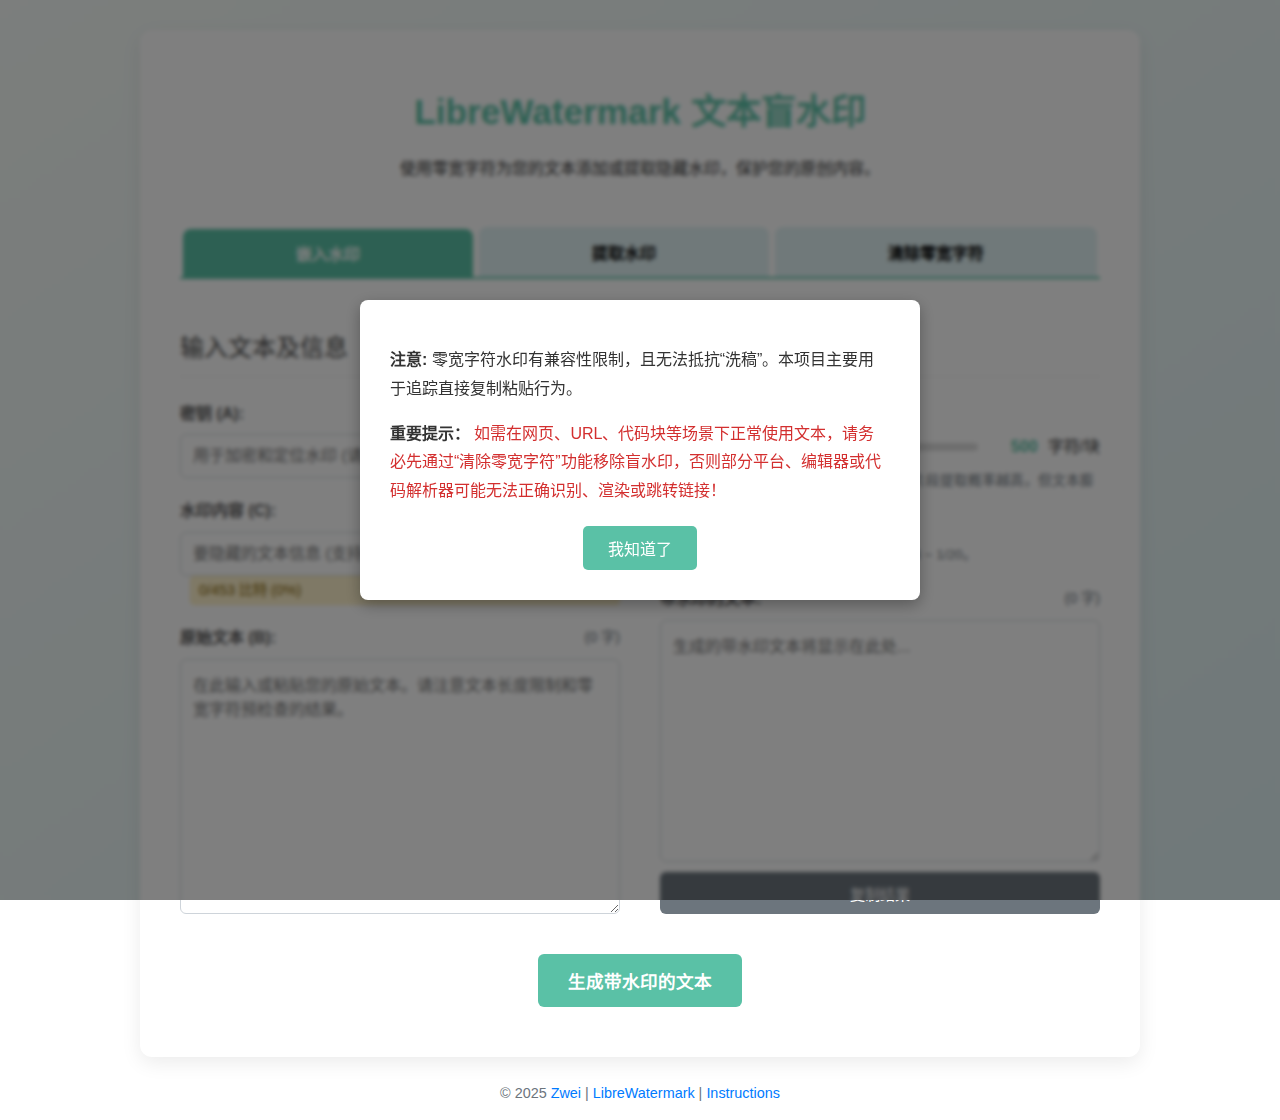
<file: index.html>
<!DOCTYPE html>
<html lang="zh-CN">
<head>
    <meta charset="UTF-8">
    <meta name="viewport" content="width=device-width, initial-scale=1.0">
    <title>LibreWatermark - 文本盲水印工具</title>
    <link rel="stylesheet" href="css/style.css">
</head>
<body>
    <div class="container">
        <header>
            <h1>LibreWatermark 文本盲水印</h1>
            <p>使用零宽字符为您的文本添加或提取隐藏水印，保护您的原创内容。</p>
        </header>

        <div class="tabs">
            <button class="tab-button active" data-tab="embed">嵌入水印</button>
            <button class="tab-button" data-tab="extract">提取水印</button>
            <button class="tab-button" data-tab="clean">清除零宽字符</button>
        </div>

        <!-- 嵌入水印区域 -->
        <div id="embed" class="tab-content active">
            <div class="content-layout">
                <div class="left-panel">
                    <h2>输入文本及信息</h2>
                    <div class="form-group">
                        <label for="embed-key">密钥 (A):</label>
                        <input type="password" id="embed-key" placeholder="用于加密和定位水印 (请妥善保管)" autocomplete="new-password">
                    </div>
                    <div class="form-group">
                        <label for="embed-watermark">水印内容 (C):</label>
                        <input type="text" id="embed-watermark" placeholder="要隐藏的文本信息 (支持中文)">
                    </div>
                    <div class="form-group">
                        <label for="embed-text">原始文本 (B): <span class="char-count" id="embed-text-count">(0 字)</span></label>
                        <textarea id="embed-text" rows="12" placeholder="在此输入或粘贴您的原始文本。请注意文本长度限制和零宽字符预检查的结果。"></textarea> <!-- 提示文本略微修改 -->
                    </div>
                </div>
                <div class="right-panel">
                    <h2>输出结果</h2>
                    <div class="form-group">
                        <label for="density-slider">水印密度/分块大小:</label>
                        <div class="slider-container">
                            <input type="range" id="density-slider" min="50" max="10000" value="500" step="5">
                            <span id="density-value">500</span> 字符/块
                        </div>
                        <small>值越小，水印在分块中越密集重复，从短片段提取概率越高，但文本膨胀越大。</small>
                        <br>
                        <small>对于大段文本，推荐值约为原文长度的 1/4 ~ 1/20。</small>
                    </div>
                    <div class="form-group result-group">
                        <label for="embed-output">带水印的文本: <span class="char-count" id="embed-output-count">(0 字)</span></label>
                        <textarea id="embed-output" rows="12" readonly placeholder="生成的带水印文本将显示在此处..."></textarea>
                        <button id="copy-button" class="copy-button secondary" disabled>复制结果</button>
                    </div>
                </div>
            </div>
             <div class="button-container">
                <button id="embed-button" class="action-button primary">生成带水印的文本</button>
             </div>
        </div>

        <!-- 提取水印区域 -->
        <div id="extract" class="tab-content">
             <div class="content-layout">
                 <div class="left-panel">
                     <h2>输入文本及密钥</h2>
                    <div class="form-group">
                        <label for="extract-key">密钥 (A):</label>
                        <input type="password" id="extract-key" placeholder="必须与嵌入时使用的密钥完全一致" autocomplete="new-password">
                    </div>
                    <div class="form-group">
                        <label for="extract-text">包含水印的文本: <span class="char-count" id="extract-text-count">(0 字)</span></label>
                        <textarea id="extract-text" rows="12" placeholder="在此输入或粘贴可能包含水印的文本"></textarea>
                    </div>
                 </div>
                 <div class="right-panel">
                     <h2>提取结果</h2>
                     <div class="form-group result-group">
                        <label>提取到的水印:</label>
                        <p id="extract-output" class="output-display">[提取结果将显示在此处]</p>
                    </div>
                 </div>
             </div>
             <div class="button-container">
                <button id="extract-button" class="action-button primary">尝试提取水印</button>
             </div>
        </div>

        <!-- 清除零宽字符区域 -->
        <div id="clean" class="tab-content">
             <div class="content-layout">
                 <div class="left-panel">
                     <h2>输入文本</h2>
                    <div class="form-group">
                        <label for="clean-text">待清除文本: <span class="char-count" id="clean-text-count">(0 字)</span></label>
                        <textarea id="clean-text" rows="12" placeholder="在此输入或粘贴可能包含零宽字符的文本"></textarea>
                    </div>
                 </div>
                 <div class="right-panel">
                     <h2>清除结果</h2>
                     <div class="form-group result-group">
                        <label>已清除零宽字符的文本: <span class="char-count" id="clean-output-count">(0 字)</span></label>
                        <p id="clean-output" class="output-display">[清除结果将显示在此处]</p>
                        <button id="copy-clean-button" class="copy-button secondary" disabled>复制结果</button>
                    </div>
                 </div>
             </div>
             <div class="button-container">
                <button id="clean-button" class="action-button primary">清除零宽字符</button>
             </div>
        </div>

    </div> <!-- .container 结束 -->

    <!-- 通知容器，用于显示非阻塞式提示 (例如： success, error, info)，位于右上角 -->
    <div id="notification-container"></div>

    <!-- 初次访问时显示的重要提示弹窗 (居中，手动关闭) -->
    <div id="first-visit-modal-overlay" class="modal-overlay">
        <div class="modal-content">
            <div class="modal-message">
                <p><strong>注意:</strong> 零宽字符水印有兼容性限制，且无法抵抗“洗稿”。本项目主要用于追踪直接复制粘贴行为。</p>
                <p><strong>重要提示：</strong> <span style="color:#d32f2f;">如需在网页、URL、代码块等场景下正常使用文本，请务必先通过“清除零宽字符”功能移除盲水印，否则部分平台、编辑器或代码解析器可能无法正确识别、渲染或跳转链接！</span></p>
            </div>
            <div class="modal-footer">
                <button id="first-visit-modal-close" class="modal-close">我知道了</button>
            </div>
        </div>
    </div>

    <footer style="margin-top: 0px; padding: 15px;">
        <p style="margin: 0;">&copy; 2025 <a href="https://zwei.de.eu.org/" target="_blank">Zwei</a> | <a href="https://github.com/bestZwei/LibreWatermark" target="_blank">LibreWatermark</a> | <a href="instructions.html">Instructions</a></p>
    </footer>

    <!-- 引用 JS 文件 -->
    <script src="js/watermark.js"></script>
    <script src="js/main.js"></script>
</body>
</html>
</file>
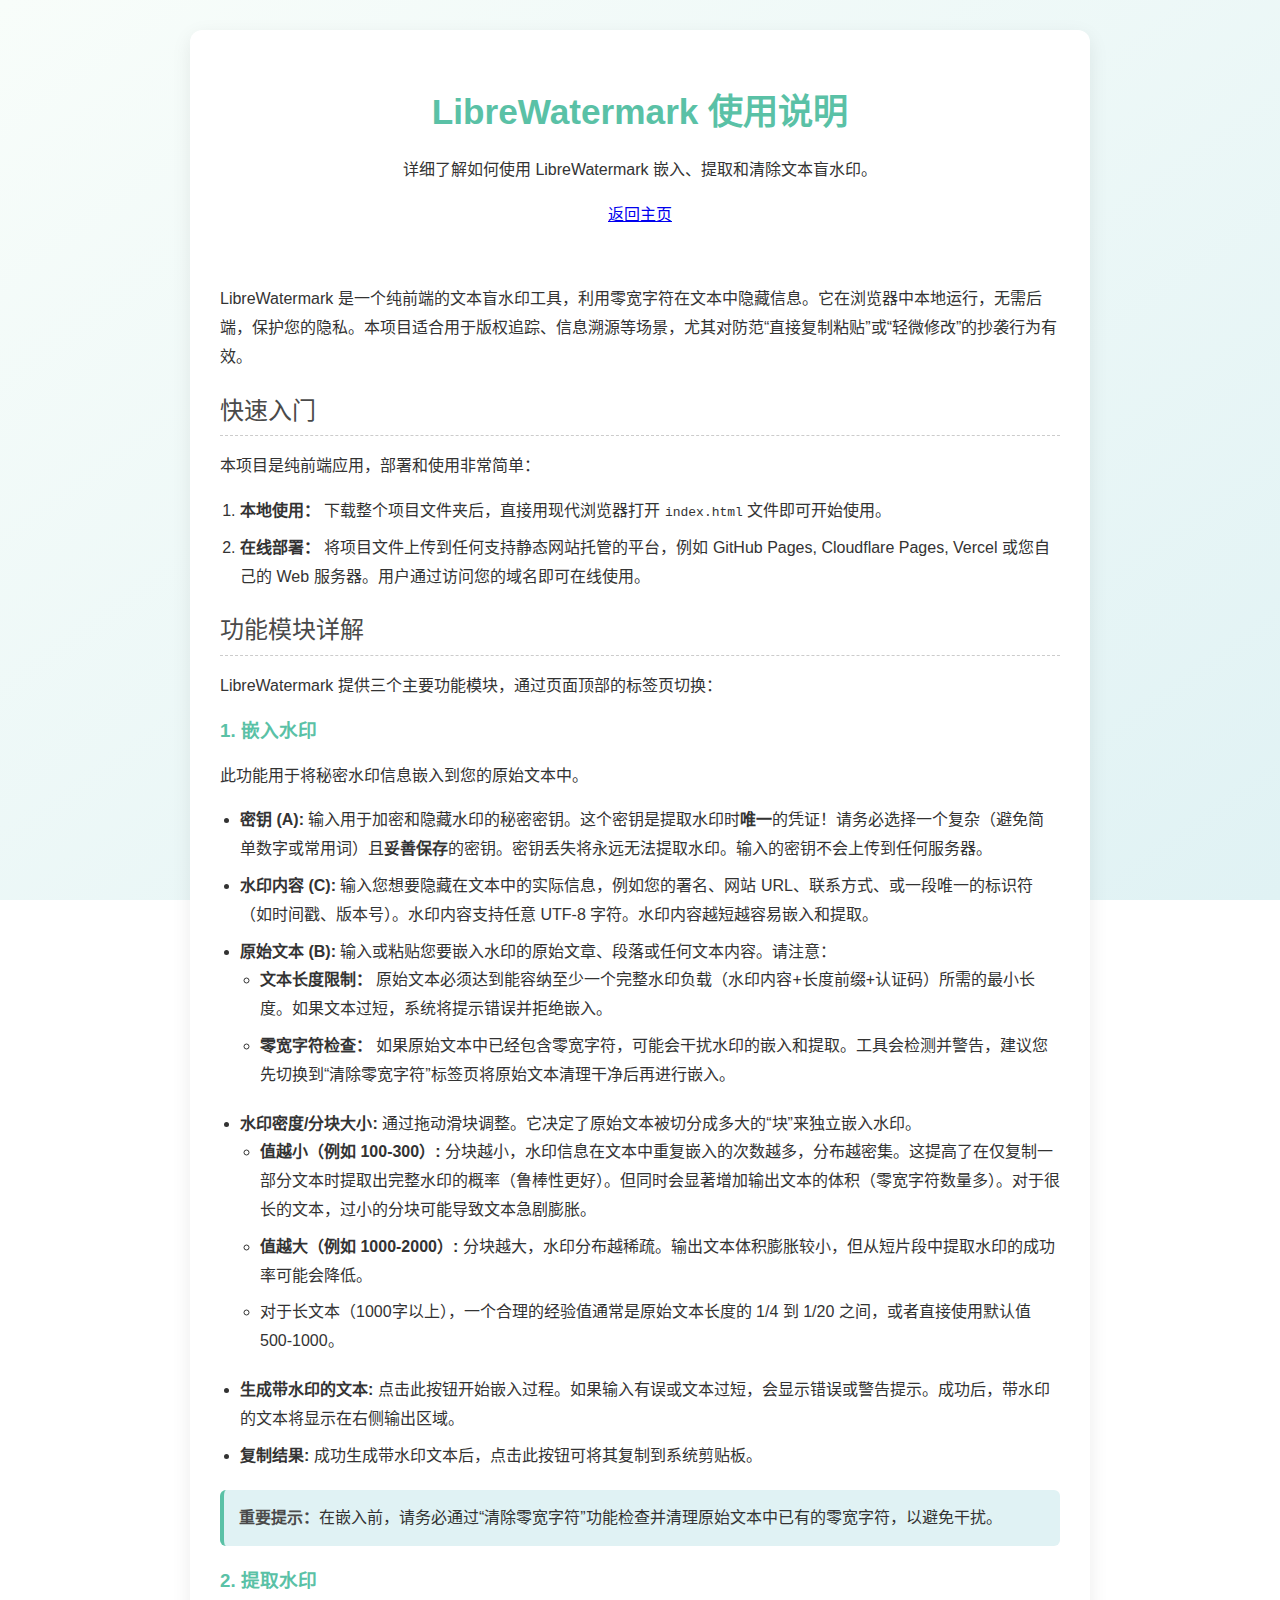
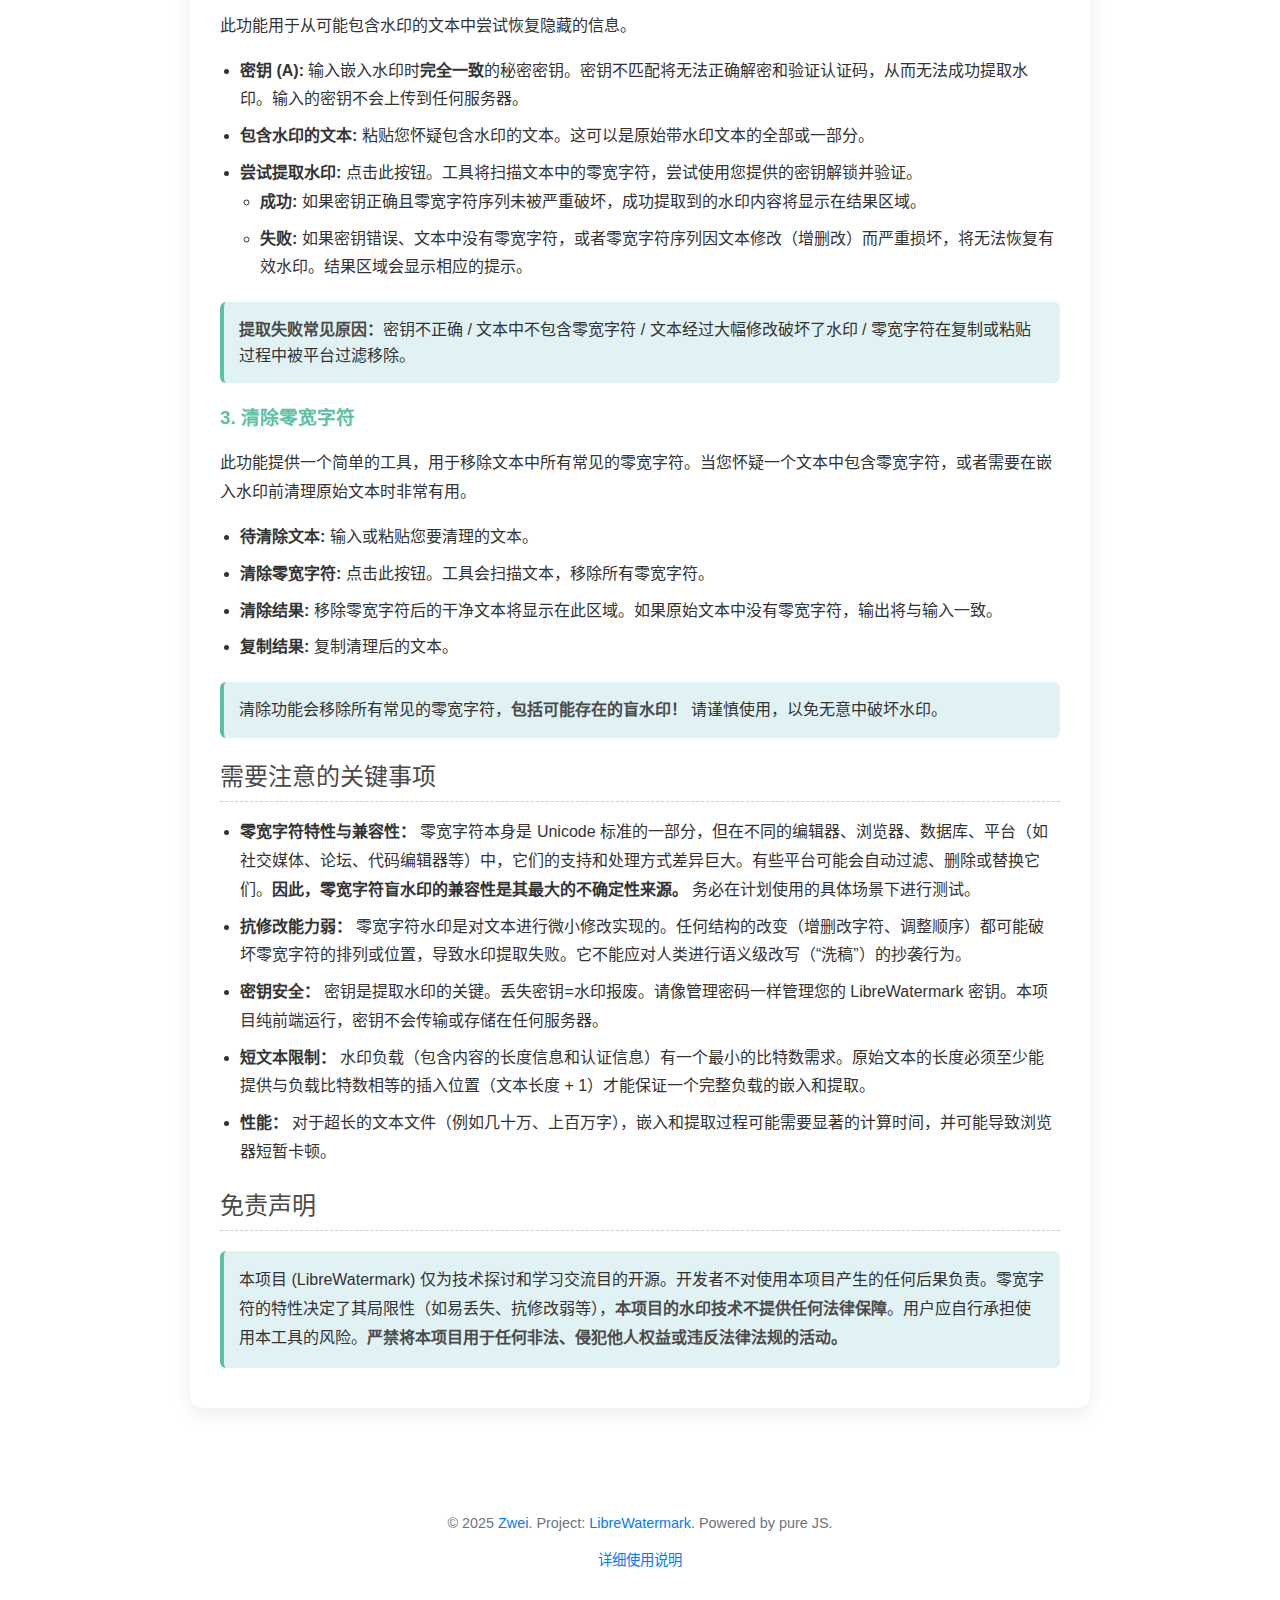
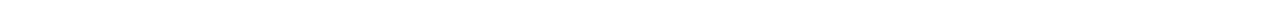
<file: instructions.html>
<!DOCTYPE html>
<html lang="zh-CN">
<head>
    <meta charset="UTF-8">
    <meta name="viewport" content="width=device-width, initial-scale=1.0">
    <title>使用说明 - LibreWatermark</title>
    <link rel="stylesheet" href="css/style.css">
    <style>
        /* instructions 页面特有样式调整 */
        .container {
            max-width: 900px; /* 说明页内容可以稍窄一些 */
            padding: 30px;
            margin-bottom: 30px;
        }
        .container h2 {
            margin-top: 20px;
            margin-bottom: 15px;
            border-bottom: 1px dashed #ccc; /* 虚线分隔 */
            padding-bottom: 5px;
        }
        .container h3 {
            margin-top: 15px;
            margin-bottom: 10px;
            color: #5ac1a6; /* 主色调 */
        }
        .container p, .container li {
             font-size: 1em;
             line-height: 1.8;
             margin-bottom: 10px;
        }
        .container ul, .container ol {
            margin-bottom: 20px;
            padding-left: 20px; /* 适当缩进 */
        }
        .container li {
            margin-bottom: 8px;
        }
        .note {
            background-color: #e0f2f4; /* 浅色背景 */
            border-left: 4px solid #5ac1a6; /* 主色调边框 */
            padding: 15px;
            border-radius: 6px;
            margin-top: 20px;
            margin-bottom: 20px;
        }
        .note strong {
            color: #4a4a4a; /* 加粗文本颜色 */
        }
    </style>
</head>
<body>
    <div class="container">
        <header style="text-align: center; margin-bottom: 30px;">
            <h1>LibreWatermark 使用说明</h1>
            <p>详细了解如何使用 LibreWatermark 嵌入、提取和清除文本盲水印。</p>
             <p><a href="index.html">返回主页</a></p>
        </header>

        <div class="content">
            <p>LibreWatermark 是一个纯前端的文本盲水印工具，利用零宽字符在文本中隐藏信息。它在浏览器中本地运行，无需后端，保护您的隐私。本项目适合用于版权追踪、信息溯源等场景，尤其对防范“直接复制粘贴”或“轻微修改”的抄袭行为有效。</p>

            <h2>快速入门</h2>
            <p>本项目是纯前端应用，部署和使用非常简单：</p>
            <ol>
                <li><strong>本地使用：</strong> 下载整个项目文件夹后，直接用现代浏览器打开 <code>index.html</code> 文件即可开始使用。</li>
                <li><strong>在线部署：</strong> 将项目文件上传到任何支持静态网站托管的平台，例如 GitHub Pages, Cloudflare Pages, Vercel 或您自己的 Web 服务器。用户通过访问您的域名即可在线使用。</li>
            </ol>

            <h2>功能模块详解</h2>
            <p>LibreWatermark 提供三个主要功能模块，通过页面顶部的标签页切换：</p>

            <h3>1. 嵌入水印</h3>
            <p>此功能用于将秘密水印信息嵌入到您的原始文本中。</p>
            <ul>
                <li><strong>密钥 (A):</strong> 输入用于加密和隐藏水印的秘密密钥。这个密钥是提取水印时<strong>唯一</strong>的凭证！请务必选择一个复杂（避免简单数字或常用词）且<strong>妥善保存</strong>的密钥。密钥丢失将永远无法提取水印。输入的密钥不会上传到任何服务器。</li>
                <li><strong>水印内容 (C):</strong> 输入您想要隐藏在文本中的实际信息，例如您的署名、网站 URL、联系方式、或一段唯一的标识符（如时间戳、版本号）。水印内容支持任意 UTF-8 字符。水印内容越短越容易嵌入和提取。</li>
                <li><strong>原始文本 (B):</strong> 输入或粘贴您要嵌入水印的原始文章、段落或任何文本内容。请注意：
                    <ul>
                        <li><strong>文本长度限制：</strong> 原始文本必须达到能容纳至少一个完整水印负载（水印内容+长度前缀+认证码）所需的最小长度。如果文本过短，系统将提示错误并拒绝嵌入。</li>
                        <li><strong>零宽字符检查：</strong> 如果原始文本中已经包含零宽字符，可能会干扰水印的嵌入和提取。工具会检测并警告，建议您先切换到“清除零宽字符”标签页将原始文本清理干净后再进行嵌入。</li>
                    </ul>
                </li>
                <li><strong>水印密度/分块大小:</strong> 通过拖动滑块调整。它决定了原始文本被切分成多大的“块”来独立嵌入水印。
                    <ul>
                        <li><strong>值越小（例如 100-300）:</strong> 分块越小，水印信息在文本中重复嵌入的次数越多，分布越密集。这提高了在仅复制一部分文本时提取出完整水印的概率（鲁棒性更好）。但同时会显著增加输出文本的体积（零宽字符数量多）。对于很长的文本，过小的分块可能导致文本急剧膨胀。</li>
                        <li><strong>值越大（例如 1000-2000）:</strong> 分块越大，水印分布越稀疏。输出文本体积膨胀较小，但从短片段中提取水印的成功率可能会降低。</li>
                        <li>对于长文本（1000字以上），一个合理的经验值通常是原始文本长度的 1/4 到 1/20 之间，或者直接使用默认值 500-1000。</li>
                    </ul>
                </li>
                <li><strong>生成带水印的文本:</strong> 点击此按钮开始嵌入过程。如果输入有误或文本过短，会显示错误或警告提示。成功后，带水印的文本将显示在右侧输出区域。</li>
                <li><strong>复制结果:</strong> 成功生成带水印文本后，点击此按钮可将其复制到系统剪贴板。</li>
            </ul>
            <div class="note">
                 <strong>重要提示：</strong>在嵌入前，请务必通过“清除零宽字符”功能检查并清理原始文本中已有的零宽字符，以避免干扰。
            </div>

            <h3>2. 提取水印</h3>
            <p>此功能用于从可能包含水印的文本中尝试恢复隐藏的信息。</p>
            <ul>
                <li><strong>密钥 (A):</strong> 输入嵌入水印时<strong>完全一致</strong>的秘密密钥。密钥不匹配将无法正确解密和验证认证码，从而无法成功提取水印。输入的密钥不会上传到任何服务器。</li>
                <li><strong>包含水印的文本:</strong> 粘贴您怀疑包含水印的文本。这可以是原始带水印文本的全部或一部分。</li>
                <li><strong>尝试提取水印:</strong> 点击此按钮。工具将扫描文本中的零宽字符，尝试使用您提供的密钥解锁并验证。
                    <ul>
                        <li><strong>成功:</strong> 如果密钥正确且零宽字符序列未被严重破坏，成功提取到的水印内容将显示在结果区域。</li>
                        <li><strong>失败:</strong> 如果密钥错误、文本中没有零宽字符，或者零宽字符序列因文本修改（增删改）而严重损坏，将无法恢复有效水印。结果区域会显示相应的提示。</li>
                    </ul>
                </li>
            </ul>
             <div class="note">
                 <strong>提取失败常见原因：</strong>密钥不正确 / 文本中不包含零宽字符 / 文本经过大幅修改破坏了水印 / 零宽字符在复制或粘贴过程中被平台过滤移除。
            </div>

            <h3>3. 清除零宽字符</h3>
            <p>此功能提供一个简单的工具，用于移除文本中所有常见的零宽字符。当您怀疑一个文本中包含零宽字符，或者需要在嵌入水印前清理原始文本时非常有用。</p>
            <ul>
                <li><strong>待清除文本:</strong> 输入或粘贴您要清理的文本。</li>
                <li><strong>清除零宽字符:</strong> 点击此按钮。工具会扫描文本，移除所有零宽字符。</li>
                <li><strong>清除结果:</strong> 移除零宽字符后的干净文本将显示在此区域。如果原始文本中没有零宽字符，输出将与输入一致。</li>
                <li><strong>复制结果:</strong> 复制清理后的文本。</li>
            </ul>
            <div class="note">
                 清除功能会移除所有常见的零宽字符，<strong>包括可能存在的盲水印！</strong> 请谨慎使用，以免无意中破坏水印。
            </div>

            <h2>需要注意的关键事项</h2>
            <ul>
                <li><strong>零宽字符特性与兼容性：</strong> 零宽字符本身是 Unicode 标准的一部分，但在不同的编辑器、浏览器、数据库、平台（如社交媒体、论坛、代码编辑器等）中，它们的支持和处理方式差异巨大。有些平台可能会自动过滤、删除或替换它们。<strong>因此，零宽字符盲水印的兼容性是其最大的不确定性来源。</strong> 务必在计划使用的具体场景下进行测试。</li>
                <li><strong>抗修改能力弱：</strong> 零宽字符水印是对文本进行微小修改实现的。任何结构的改变（增删改字符、调整顺序）都可能破坏零宽字符的排列或位置，导致水印提取失败。它不能应对人类进行语义级改写（“洗稿”）的抄袭行为。</li>
                <li><strong>密钥安全：</strong> 密钥是提取水印的关键。丢失密钥=水印报废。请像管理密码一样管理您的 LibreWatermark 密钥。本项目纯前端运行，密钥不会传输或存储在任何服务器。</li>
                <li><strong>短文本限制：</strong> 水印负载（包含内容的长度信息和认证信息）有一个最小的比特数需求。原始文本的长度必须至少能提供与负载比特数相等的插入位置（文本长度 + 1）才能保证一个完整负载的嵌入和提取。</li>
                 <li><strong>性能：</strong> 对于超长的文本文件（例如几十万、上百万字），嵌入和提取过程可能需要显著的计算时间，并可能导致浏览器短暂卡顿。</li>
            </ul>

            <h2>免责声明</h2>
            <p class="note">
                 本项目 (LibreWatermark) 仅为技术探讨和学习交流目的开源。开发者不对使用本项目产生的任何后果负责。零宽字符的特性决定了其局限性（如易丢失、抗修改弱等），<strong>本项目的水印技术不提供任何法律保障</strong>。用户应自行承担使用本工具的风险。<strong>严禁将本项目用于任何非法、侵犯他人权益或违反法律法规的活动。</strong>
            </p>

        </div> <!-- end content -->

    </div> <!-- end container -->

    <!-- 新增 通知容器，用于显示非阻塞式提示 -->
    <div id="notification-container"></div>

    <footer>
        <p>&copy; 2025 <a href="https://zwei.de.eu.org/" target="_blank">Zwei</a>. Project: <a href="https://github.com/bestZwei/LibreWatermark" target="_blank">LibreWatermark</a>. Powered by pure JS.</p>
         <p><a href="instructions.html">详细使用说明</a></p> <!-- 添加使用说明链接 -->
    </footer>

     <!-- 引用 JS 文件，notification container 在 DOMContentLoaded 后初始化 -->
    <script src="js/watermark.js"></script>
    <script src="js/main.js"></script>
</body>
</html>
</file>
<file: css/style.css>
body {
    font-family: 'Segoe UI', Tahoma, Geneva, Verdana, sans-serif;
    line-height: 1.6;
    margin: 0;
    padding: 0;
    background: linear-gradient(to bottom right, #f8fdfa, #e0f2f4);
    color: #333;
    min-height: 100vh;
    display: flex;
    flex-direction: column;
    align-items: center;
    background-attachment: fixed;
}

.container {
    max-width: 1000px;
    width: 95%;
    margin: 30px auto 10px auto;
    background: #fff;
    padding: 30px 40px;
    border-radius: 12px;
    box-shadow: 0 6px 20px rgba(0,0,0,0.08);
    flex-shrink: 0;
    flex-grow: 1;
    display: flex;
    flex-direction: column;
    box-sizing: border-box;
}

header {
    text-align: center;
    margin-bottom: 30px;
}

h1 {
    color: #5ac1a6; /* 薄荷绿 */
    margin-bottom: 0.3em;
    font-size: 2.2em;
}

h2 {
     color: #4a4a4a; /* 柔和深灰 */
     margin-top: 0;
     margin-bottom: 1em;
     font-size: 1.5em;
     border-bottom: 1px solid #eee;
     padding-bottom: 8px;
     font-weight: normal;
}

/* 移除旧的 .warning-note 样式 */
/* .warning-note { ... } */

/* Tabs 样式 */
.tabs {
    display: flex;
    margin-bottom: 25px;
    border-bottom: 2px solid #5ac1a6;
    justify-content: center;
    padding-bottom: 0;
    flex-wrap: wrap;
}

.tab-button {
    padding: 12px 25px;
    cursor: pointer;
    border: none;
    background-color: #e0f2f4;
    margin: 0 3px;
    border-radius: 8px 8px 0 0;
    font-size: 1em;
    font-weight: bold;
    transition: background-color 0.3s ease, color 0.3s ease;
    flex-grow: 1;
    text-align: center;
    min-width: 120px;
    box-sizing: border-box;
}

.tab-button:hover:not(.active) {
    background-color: #c7e6ea;
}

.tab-button.active {
    background-color: #5ac1a6;
    color: white;
    position: relative;
    bottom: -2px;
    border-bottom: 2px solid #5ac1a6;
}

/* Tab 内容样式 */
.tab-content {
    display: none;
    padding-top: 25px;
    flex-grow: 1;
}

.tab-content.active {
    display: block;
}

/* 两列布局 */
.content-layout {
    display: flex;
    gap: 40px;
    margin-bottom: 20px;
    flex-wrap: wrap;
    flex-grow: 1;
    align-items: stretch; /* 保证左右两侧等高 */
}

.left-panel,
.right-panel {
    flex: 1;
    min-width: 300px;
    display: flex;
    flex-direction: column;
    justify-content: flex-start;
}

/* 确保每个界面的左右面板高度匹配 */
/* 嵌入水印界面 */
#embed .left-panel,
#embed .right-panel {
    min-height: 450px; /* 基础最小高度 */
    display: flex;
    flex-direction: column;
}

#embed .left-panel .form-group:last-child {
    flex-grow: 1; /* 让最后一个表单组（文本区域）填充剩余空间 */
}

#embed .right-panel .result-group {
    flex-grow: 1; /* 让结果组填充空间 */
    display: flex;
    flex-direction: column;
}

/* 提取水印界面 */
#extract .left-panel,
#extract .right-panel {
    min-height: 350px;
    display: flex;
    flex-direction: column;
}

#extract .left-panel .form-group:last-child {
    flex-grow: 1; /* 让包含文本框的表单组填充剩余空间 */
}

#extract .right-panel .result-group {
    flex-grow: 1;
    display: flex;
    flex-direction: column;
}

/* 清除零宽字符界面 */
#clean .left-panel,
#clean .right-panel {
    min-height: 300px;
    display: flex;
    flex-direction: column;
}

#clean .left-panel .form-group {
    flex-grow: 1;
    display: flex;
    flex-direction: column;
}

#clean .right-panel .result-group {
    flex-grow: 1;
    display: flex;
    flex-direction: column;
}

/* 右侧面板内文本区域高度设置 */
.right-panel textarea,
.right-panel .output-display {
    height: auto; /* 改为自动高度 */
    min-height: 150px; /* 最小高度 */
    flex-grow: 1; /* 让它填充可用空间 */
    overflow: auto;
    resize: vertical; /* 允许用户手动拉伸（可选） */
}

/* 左侧面板文本框也要自动填充空间 */
.left-panel textarea {
    flex-grow: 1;
    min-height: 150px;
}

.form-group {
    margin-bottom: 20px;
    display: flex;
    flex-direction: column;
}

label {
    display: flex;
    justify-content: space-between;
    align-items: center;
    margin-bottom: 8px;
    font-weight: bold;
    color: #555;
    font-size: 1em;
    flex-shrink: 0;
}

/* 字符计数 span 样式 */
.char-count {
    font-weight: normal;
    font-size: 0.9em;
    color: #6c757d;
    margin-left: 10px;
    flex-shrink: 0;
}

input[type="text"],
input[type="password"],
textarea {
    width: 100%;
    padding: 12px;
    border: 1px solid #ced4da;
    border-radius: 6px;
    box-sizing: border-box;
    font-size: 1em;
    font-family: inherit;
    color: #495057;
    transition: border-color 0.2s ease-in-out, box-shadow 0.2s ease-in-out;
}

input[type="text"]:focus,
input[type="password"]:focus,
textarea:focus {
    border-color: #99d5c9;
    outline: 0;
    box-shadow: 0 0 0 0.2rem rgba(90, 193, 166, 0.25);
}

/* Slider 特殊样式 */
.slider-container {
     display: flex;
     align-items: center;
     gap: 10px;
     margin-bottom: 5px;
     width: 100%;
}
.slider-container input[type="range"] {
    width: auto;
    max-width: none;
}

input[type="range"] {
    flex-grow: 1;
    margin: 0;
    padding: 0;
    -webkit-appearance: none;
    appearance: none;
    background: #ddd;
    border-radius: 5px;
    height: 8px;
    cursor: pointer;
}

input[type="range"]::-webkit-slider-thumb {
    -webkit-appearance: none;
    appearance: none;
    width: 20px;
    height: 20px;
    background: #5ac1a6;
    border-radius: 50%;
    cursor: pointer;
    transition: background-color 0.15s ease-in-out;
}

input[type="range"]::-moz-range-thumb {
    width: 20px;
    height: 20px;
    background: #5ac1a6;
    border-radius: 50%;
    cursor: pointer;
    transition: background-color 0.15s ease-in-out;
}

input[type="range"]::-webkit-slider-thumb:hover,
input[type="range"]::-moz-range-thumb:hover {
     background: #45a08c;
}

#density-value {
    display: inline-block;
    width: 50px;
    text-align: right;
    font-weight: bold;
    color: #5ac1a6;
    font-variant-numeric: tabular-nums;
    flex-shrink: 0;
}

small {
    display: block;
    color: #6c757d;
    font-size: 0.85em;
    margin-top: 5px;
}

/* Buttons */
.button-container {
    display: flex;
    justify-content: center;
    align-items: flex-end;
    margin-top: 15px;
    margin-bottom: 20px;
}

.action-button {
    padding: 14px 30px;
    border: none;
    border-radius: 6px;
    cursor: pointer;
    font-size: 1.1em;
    font-weight: bold;
    transition: background-color 0.3s ease, opacity 0.3s ease;
    min-width: 200px;
}

.action-button.primary {
     background-color: #5ac1a6;
     color: white;
}

.action-button.primary:hover {
    background-color: #45a08c;
}

.action-button:disabled {
    background-color: #ccc;
    cursor: not-allowed;
    opacity: 0.7;
}

.copy-button {
    background-color: #6c757d;
    color: white;
    padding: 10px 15px;
    border: none;
    border-radius: 6px;
    cursor: pointer;
    font-size: 0.95em;
    margin-top: 10px;
    display: inline-block;
    transition: background-color 0.3s ease;
}

.copy-button:hover {
    background-color: #5a6268;
}

/* Output Display (for p elements acting as display) */
.output-display {
    background-color: #e9ecef;
    padding: 15px;
    border-radius: 6px;
    min-height: 5em;
    word-break: break-word;
    white-space: pre-wrap;
    border: 1px solid #ced4da;
    color: #495057;
    overflow: auto;
    font-size: 0.95em;
    flex-grow: 0; /* Changed from 1 to 0 to prevent expansion */
    display: block;
    margin-bottom: 10px;
    box-sizing: border-box;
    max-height: 200px; /* Added max-height to limit vertical growth */
}

#extract-output {
    height: 350px; /* Increased height to match left panel */
    max-height: 350px; /* Match with height */
    overflow-y: auto;
}

#clean-output {
    height: 200px; 
    max-height: 200px;
    overflow-y: auto;
}

textarea#embed-output {
    min-height: 150px;
}

/* --- 通知容器和通知框 (用于操作结果提示) --- */

#notification-container {
    position: fixed;
    top: 20px;
    right: 20px;
    z-index: 1050;
    display: flex;
    flex-direction: column;
    gap: 12px;
    max-height: calc(100vh - 40px);
    overflow-y: auto;
    width: 100%;
    max-width: 400px;
    padding: 0;
    box-sizing: border-box;
    overflow-x: hidden; /* Prevent horizontal overflow on container */
}

.notification-box {
    padding: 15px 20px;
    border-radius: 8px;
    box-shadow: 0 2px 10px rgba(0, 0, 0, 0.1);
    font-size: 1em;
    /* 添加最小高度，防止内容极少时高度塌陷 */
     min-height: 40px;
    opacity: 1;
    transition: opacity 0.4s ease-out, transform 0.4s ease-out;
    display: flex;
    align-items: center;
    justify-content: flex-start;
    word-break: break-word;
    overflow-wrap: break-word;
    flex-shrink: 0;
    width: 100%; /* Ensure box uses up to max-width of container */
    max-width: none; /* Override max-width: 400px from container for flexible wrapping */
    box-sizing: border-box;
    /* Ensure text content does not force box wider than container */
     overflow-x: hidden;
}

.notification-box.hiding {
     opacity: 0;
     transform: translateX(20px);
}

.notification-box .message {
    flex-grow: 1;
    word-break: break-word;
    overflow-wrap: break-word;
}

/* Notification Status Colors */
.notification-box.info {
     background-color: #d0f2f9;
     color: #0c5460;
     border-left: 4px solid #bee5eb;
}
.notification-box.success {
     background-color: #d4edda;
     color: #155724;
     border-left: 4px solid #c3e6cb;
}
.notification-box.warning {
     background-color: #fff3cd;
     color: #856404;
     border-left: 4px solid #ffeeba;
}
.notification-box.error {
     background-color: #f8d7da;
     color: #721c24;
     border-left: 4px solid #f5c6cb;
}

/* --- 新增：初次访问重要提示弹窗 Modal --- */

.modal-overlay {
    position: fixed; /* 固定定位 */
    top: 0;
    left: 0;
    width: 100%;
    height: 100%;
    background-color: rgba(0, 0, 0, 0.5); /* 半透明黑色背景 */
    backdrop-filter: blur(2px); /* 可选：背景模糊 */
    display: flex;
    justify-content: center; /* 水平居中 */
    align-items: center; /* 垂直居中 */
    z-index: 2000; /* 确保在通知框之上 */
    /* 初始隐藏 */
    visibility: hidden;
    opacity: 0;
    transition: opacity 0.3s ease, visibility 0.3s ease; /* 过渡动画 */
}

.modal-overlay.visible {
    visibility: visible;
    opacity: 1;
}

.modal-content {
    background-color: #fff; /* 白色背景 */
    padding: 30px;
    border-radius: 8px;
    box-shadow: 0 5px 15px rgba(0, 0, 0, 0.3); /* 阴影 */
    text-align: left; /* 内容左对齐 */
    max-width: 500px; /* 最大宽度 */
    width: 90%; /* 小屏幕下占宽度比例 */
    position: relative; /* 用于内部元素的定位 */
    /* 动画：从上方稍微滑入 */
    transform: translateY(-30px);
    transition: transform 0.3s ease;
}
/* 当 overlay 可见时，modal content 恢复原位 */
.modal-overlay.visible .modal-content {
    transform: translateY(0);
}

.modal-content .modal-message {
    margin-bottom: 20px; /* 消息内容下方间距 */
    line-height: 1.8;
}
.modal-content .modal-message p {
    margin-bottom: 1em; /* 段落间距 */
}

.modal-content .modal-footer {
    text-align: center; /* 底部按钮居中 */
}

.modal-close {
    background-color: #5ac1a6; /* 主色调按钮 */
    color: white;
    border: none;
    padding: 10px 25px;
    border-radius: 5px;
    cursor: pointer;
    font-size: 1em;
    transition: background-color 0.3s ease;
}

.modal-close:hover {
    background-color: #45a08c; /* 鼠标悬停稍深 */
}

/* Footer */
footer {
    margin-top: 40px;
    padding: 20px;
    text-align: center;
    color: #6c757d;
    font-size: 0.9em;
    width: 100%;
    flex-shrink: 0;
    box-sizing: border-box;
}

footer a {
    color: #007bff;
    text-decoration: none;
    transition: color 0.3s ease;
}

footer a:hover {
    color: #0056b3;
    text-decoration: underline;
}

/* Responsive adjustments */
@media (max-width: 850px) {
    .container {
        padding: 25px 25px;
    }
    .content-layout {
        flex-direction: column;
        gap: 30px;
    }

    .left-panel,
    .right-panel {
        min-width: auto;
    }
    
    /* 在移动视图中，每个面板使用固定最小高度 */
    #embed .left-panel, #embed .right-panel,
    #extract .left-panel, #extract .right-panel,
    #clean .left-panel, #clean .right-panel {
        min-height: auto;
    }
    
    .left-panel textarea,
    .right-panel textarea {
        min-height: 120px;
        height: auto;
    }
    
    /* 保持输出显示区域的固定高度 */
    #clean-output, #extract-output {
        height: 180px; /* 略微减小在较小屏幕上的高度 */
        max-height: 180px;
    }
}

@media (max-width: 480px) {
    .container {
         padding: 15px 15px;
    }
    h1 { font-size: 1.6em; }
    h2 { font-size: 1.1em; }

    .tab-button {
         font-size: 0.9em;
         padding: 10px 15px;
         min-width: auto;
    }
    .action-button {
         font-size: 1em;
    }
    
    .left-panel textarea,
    .right-panel textarea {
        min-height: 90px;
        height: auto;
    }
    
    /* 保持输出显示区域的固定高度 */
    #clean-output, #extract-output {
        height: 150px; /* 在最小屏幕上进一步减小高度 */
        max-height: 150px;
    }
    
    footer {
         font-size: 0.8em;
         padding: 15px;
    }
}

/* 水印长度信息指示器样式 */
#watermark-length-info {
    display: inline-block;
    font-size: 0.85em;
    padding: 2px 8px;
    border-radius: 4px;
    transition: all 0.3s ease;
    font-weight: 500;
}

#watermark-length-info.success {
    background-color: #d4edda;
    color: #155724;
    border: 1px solid #c3e6cb;
}

#watermark-length-info.warning {
    background-color: #fff3cd;
    color: #856404;
    border: 1px solid #ffeeba;
}

#watermark-length-info.error {
    background-color: #f8d7da;
    color: #721c24;
    border: 1px solid #f5c6cb;
}
</file>
